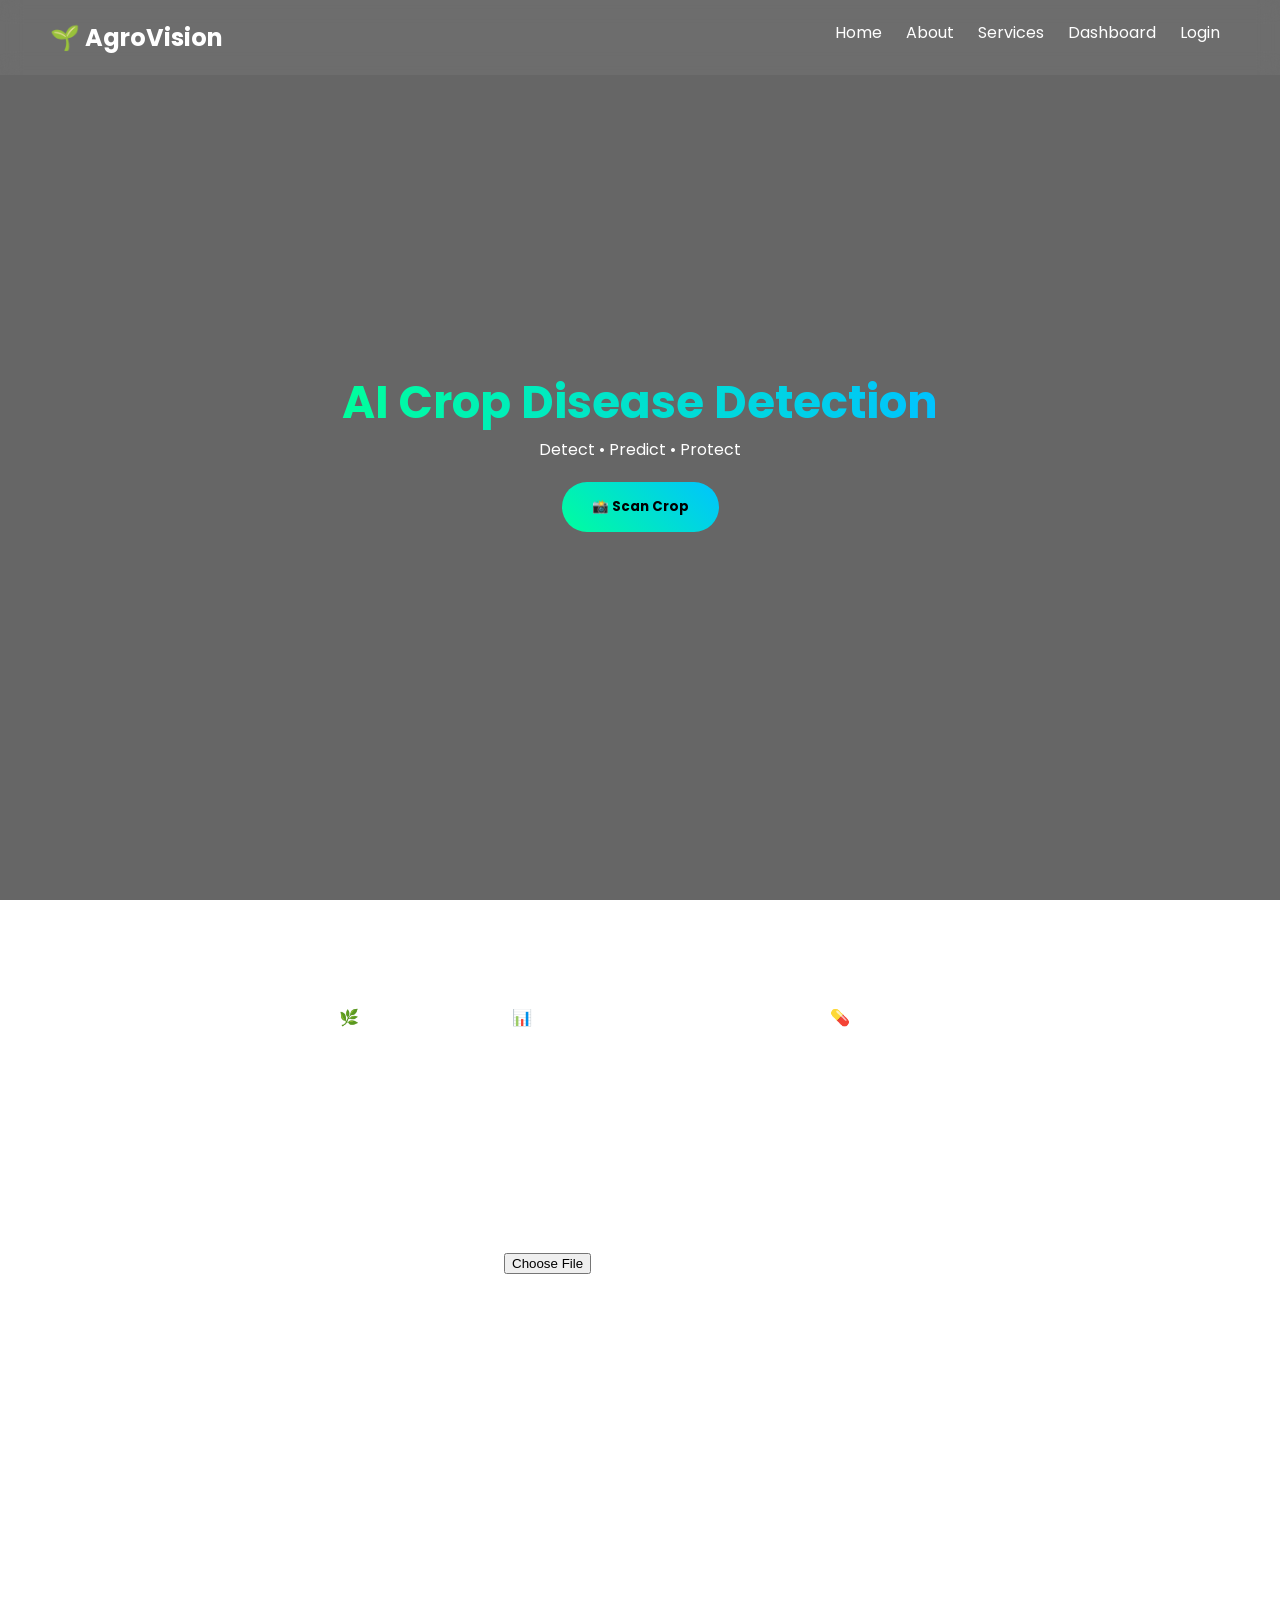
<file: index.html>
<!DOCTYPE html>
<html lang="en">
<head>
<meta charset="UTF-8">
<meta name="viewport" content="width=device-width, initial-scale=1.0">
<title>AgroVision AI</title>

<link href="https://fonts.googleapis.com/css2?family=Poppins:wght@300;500;700&display=swap" rel="stylesheet">

<style>
*{margin:0;padding:0;box-sizing:border-box;font-family:'Poppins',sans-serif;}

body{
color:white;
overflow-x:hidden;
}

/* VIDEO BG */
#bgVideo{
position:fixed;
right:0;bottom:0;
min-width:100%;
min-height:100%;
object-fit:cover;
z-index:-2;
}

.overlay{
position:fixed;
top:0;left:0;
width:100%;height:100%;
background:rgba(0,0,0,0.6);
z-index:-1;
}

/* NAV */
header{
position:fixed;width:100%;
padding:20px 50px;
display:flex;justify-content:space-between;
background:rgba(255,255,255,0.05);
backdrop-filter:blur(10px);
z-index:1000;
}

nav a{
color:white;margin:10px;
text-decoration:none;cursor:pointer;
}
nav a:hover{color:#00ff9d;}

/* HERO */
.hero{
height:100vh;
display:flex;flex-direction:column;
justify-content:center;align-items:center;
text-align:center;
}
.hero h1{
font-size:45px;
background:linear-gradient(90deg,#00ff9d,#00c3ff);
-webkit-background-clip:text;
color:transparent;
animation:float 4s infinite;
}
.btn{
margin-top:20px;padding:15px 30px;
border:none;border-radius:30px;
background:linear-gradient(45deg,#00ff9d,#00c3ff);
cursor:pointer;font-weight:bold;
}
.btn:hover{transform:scale(1.1);}

/* CARDS */
.features{
display:flex;gap:20px;
justify-content:center;
padding:80px 20px;
flex-wrap:wrap;
}
.card{
background:rgba(255,255,255,0.1);
padding:25px;border-radius:20px;
transition:0.4s;text-align:center;
}
.card:hover{transform:translateY(-10px) scale(1.05);}

/* DEMO */
.demo{text-align:center;padding:80px 20px;}

/* SECTION */
section{
padding:100px 40px;
opacity:0;
transform:translateY(60px);
transition:1s;
}
section.show{
opacity:1;
transform:translateY(0);
}

/* DASHBOARD */
.stats{
display:flex;gap:20px;
flex-wrap:wrap;
}
.stat{
flex:1;
padding:20px;
border-radius:15px;
background:rgba(0,255,157,0.2);
text-align:center;
font-size:20px;
}

/* LOGIN */
.login-box{
display:none;
position:fixed;
top:50%;left:50%;
transform:translate(-50%,-50%);
background:rgba(255,255,255,0.1);
padding:30px;
border-radius:15px;
}

/* FLOAT */
@keyframes float{
0%{transform:translateY(0);}
50%{transform:translateY(-15px);}
100%{transform:translateY(0);}
}
</style>
</head>

<body>

<!-- VIDEO -->
<video autoplay muted loop id="bgVideo">
<source src="https://cdn.coverr.co/videos/coverr-farmer-walking-in-field-5176/1080p.mp4" type="video/mp4">
</video>
<div class="overlay"></div>

<header>
<h2>🌱 AgroVision</h2>
<nav>
<a onclick="scrollTo('home')">Home</a>
<a onclick="scrollTo('about')">About</a>
<a onclick="scrollTo('services')">Services</a>
<a onclick="scrollTo('dashboard')">Dashboard</a>
<a onclick="openLogin()">Login</a>
</nav>
</header>

<!-- HERO -->
<div class="hero" id="home">
<h1>AI Crop Disease Detection</h1>
<p>Detect • Predict • Protect</p>
<button class="btn" onclick="scrollTo('demo')">📸 Scan Crop</button>
</div>

<!-- FEATURES -->
<div class="features">
<div class="card">🌿 Detection</div>
<div class="card">📊 Severity</div>
<div class="card">🌦 Weather</div>
<div class="card">💊 Treatment</div>
</div>

<!-- DEMO -->
<div class="demo" id="demo">
<h2>Live AI Demo</h2>
<input type="file" onchange="analyze()">
<p id="output"></p>
</div>

<!-- ABOUT -->
<section id="about">
<h2>About</h2>
<p>Farmers lose 40% crops due to late detection. AgroVision solves this using AI.</p>
</section>

<!-- SERVICES -->
<section id="services">
<h2>Services</h2>
<p>Disease Detection | Severity | Smart Treatment | Voice AI</p>
</section>

<!-- DASHBOARD -->
<section id="dashboard">
<h2>Dashboard</h2>

<div class="stats">
<div class="stat"><span id="total">0</span> Scans</div>
<div class="stat"><span id="disease">0</span> Diseases</div>
<div class="stat"><span id="healthy">0</span> Healthy</div>
</div>

<h3>History</h3>
<ul id="history"></ul>
</section>

<!-- LOGIN -->
<div class="login-box" id="loginBox">
<h3>Login</h3>
<input id="user" placeholder="Username"><br><br>
<input id="pass" type="password" placeholder="Password"><br><br>
<button onclick="login()">Login</button>
</div>

<script>

// STORAGE
let historyData = JSON.parse(localStorage.getItem("data")) || [];

// AI DEMO
function analyze(){
let diseases=["Early Blight","Leaf Spot","Healthy"];
let result=diseases[Math.floor(Math.random()*diseases.length)];
let confidence=Math.floor(Math.random()*20)+80;

let text=`🌿 ${result} (${confidence}%)`;
document.getElementById("output").innerHTML=text;

historyData.push(text);
localStorage.setItem("data",JSON.stringify(historyData));

updateDashboard();

// VOICE
let msg=new SpeechSynthesisUtterance("Result tayyar hai");
msg.lang="hi-IN";
speechSynthesis.speak(msg);
}

// ANIMATION COUNTER
function animateValue(id,start,end,duration){
let obj=document.getElementById(id);
let range=end-start;
let startTime=null;

function step(timestamp){
if(!startTime)startTime=timestamp;
let progress=Math.min((timestamp-startTime)/duration,1);
obj.innerText=Math.floor(progress*range+start);
if(progress<1){requestAnimationFrame(step);}
}
requestAnimationFrame(step);
}

// DASHBOARD
function updateDashboard(){
let total=historyData.length;
let disease=historyData.filter(x=>!x.includes("Healthy")).length;
let healthy=total-disease;

animateValue("total",0,total,800);
animateValue("disease",0,disease,800);
animateValue("healthy",0,healthy,800);

let list=document.getElementById("history");
list.innerHTML="";
historyData.forEach(item=>{
let li=document.createElement("li");
li.innerText=item;
list.appendChild(li);
});
}

// LOGIN
function openLogin(){
document.getElementById("loginBox").style.display="block";
}
function login(){
let u=document.getElementById("user").value;
let p=document.getElementById("pass").value;

if(u && p){
alert("Login Success");
document.getElementById("loginBox").style.display="none";
}else{
alert("Enter details");
}
}

// SCROLL
function scrollTo(id){
document.getElementById(id).scrollIntoView({behavior:"smooth"});
}

// SECTION ANIMATION
window.addEventListener("scroll",()=>{
document.querySelectorAll("section").forEach(sec=>{
let top=sec.getBoundingClientRect().top;
if(top<window.innerHeight-100){
sec.classList.add("show");
}
});
});

// INIT
updateDashboard();

</script>

</body>
</html>
</file>
